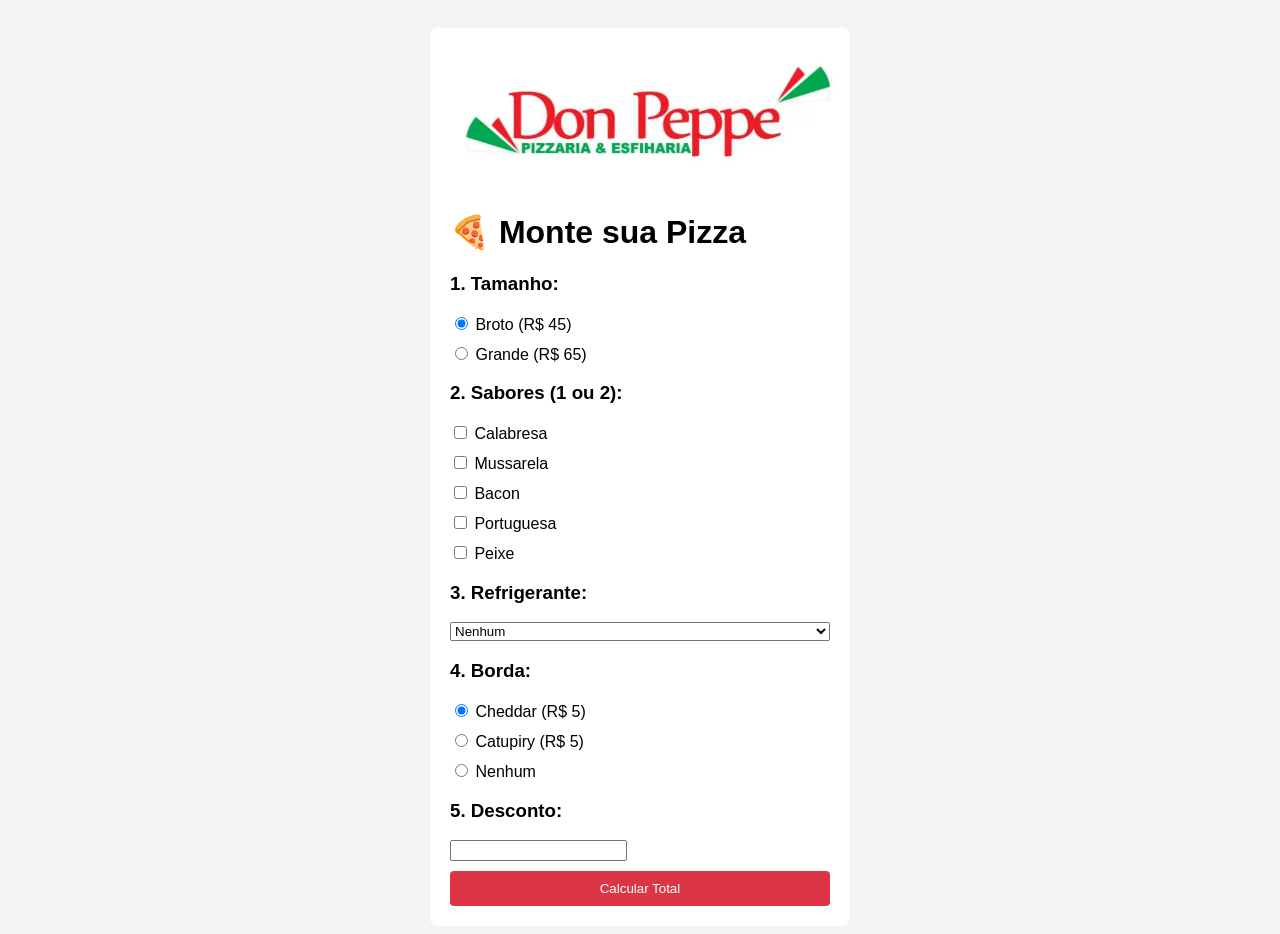
<file: anonimo/Pizzaria_local/index.html>
<!DOCTYPE html>
<html lang="pt-BR">
<head>
    <meta charset="UTF-8">
    <title>Pizzaria</title>
    <link rel="stylesheet" href="style.css">
</head>
<body>
    <div class="box">
        <img src="7l523dwlw1c2kn4clwuh.webp" alt="Logo da Pizzaria" weidht="100px" height="140px">
        <h1>🍕 Monte sua Pizza</h1>
        <form action="backend.php" method="POST">
            <h3>1. Tamanho:</h3>
            <label><input type="radio" name="tamanho" value="Broto" checked> Broto (R$ 45)</label>
            <label><input type="radio" name="tamanho" value="Grande"> Grande (R$ 65)</label>

            <h3>2. Sabores (1 ou 2):</h3>
            <label><input type="checkbox" name="sabores[]" value="Calabresa"> Calabresa</label>
            <label><input type="checkbox" name="sabores[]" value="Mussarela"> Mussarela</label>
            <label><input type="checkbox" name="sabores[]" value="Bacon"> Bacon</label>
            <label><input type="checkbox" name="sabores[]" value="Portuguesa"> Portuguesa</label>
            <label><input type="checkbox" name="sabores[]" value="Peixe"> Peixe</label>

            <h3>3. Refrigerante:</h3>
            <select name="refri">
                <option value="Nenhum">Nenhum</option>
                <option value="Coca">Coca 2L (R$ 12)</option>
                <option value="Guarana">Guaraná 2L (R$ 10)</option>
                <option value="Fanta">Fanta(R$ 12)</option>
                <option value="Pepsi">Pepsi(R$ 10)</option>
            </select>

            <h3>4. Borda:</h3>
                <label><input type="radio" name="borda" value="Cheddar" checked> Cheddar (R$ 5)</label>
                <label><input type="radio" name="borda" value="Catupiry"> Catupiry (R$ 5)</label>
                <label><input type="radio" name="borda" value="Nenhum"> Nenhum</label>

            <h3>5. Desconto:</h3>
             <input type="text" name="cupom">
            <button type="submit">Calcular Total</button>
        </form>
    </div>
</body>
</html>
</file>
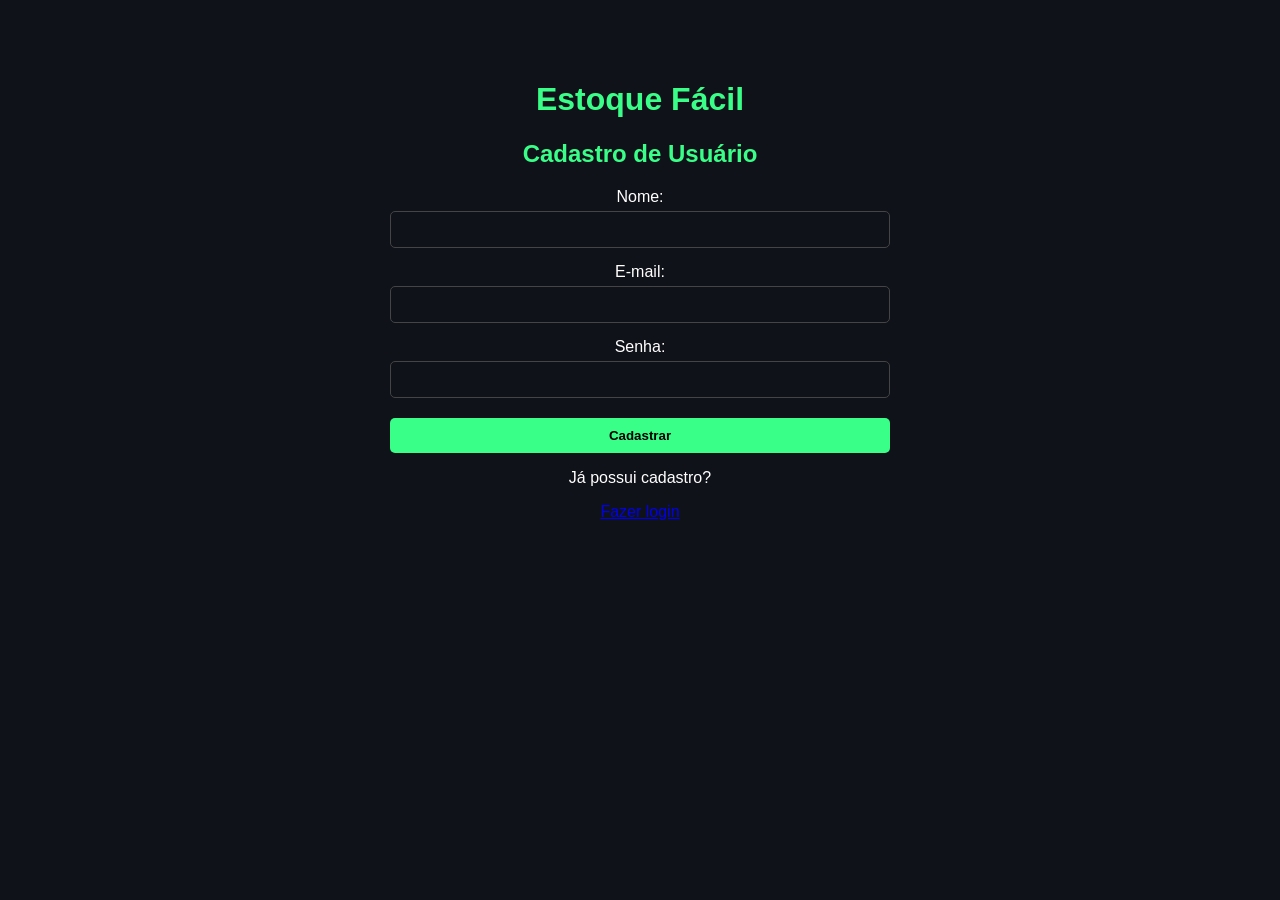
<file: anonimo/estoque/cadastro.html>
<!DOCTYPE html>
<html lang="pt-BR">
<head>
    <meta charset="UTF-8">
    <title>Cadastro - Estoque Fácil</title>
    <link rel="stylesheet" href="style.css">
</head>
<body>
    <div class="container">
        <h1>Estoque Fácil</h1>
        <h2>Cadastro de Usuário</h2>
        <form action="cadastro_usuario.php" method="post">
            <label>Nome:</label>
            <input type="text" name="nome" required>
            <label>E-mail:</label>
            <input type="email" name="email" required>
            <label>Senha:</label>
            <input type="password" name="senha" required>
            <button type="submit">Cadastrar</button>
        </form>
        <p>Já possui cadastro?</p>
        <a href="login.html">Fazer login</a>
    </div>
</body>
</html>
</file>
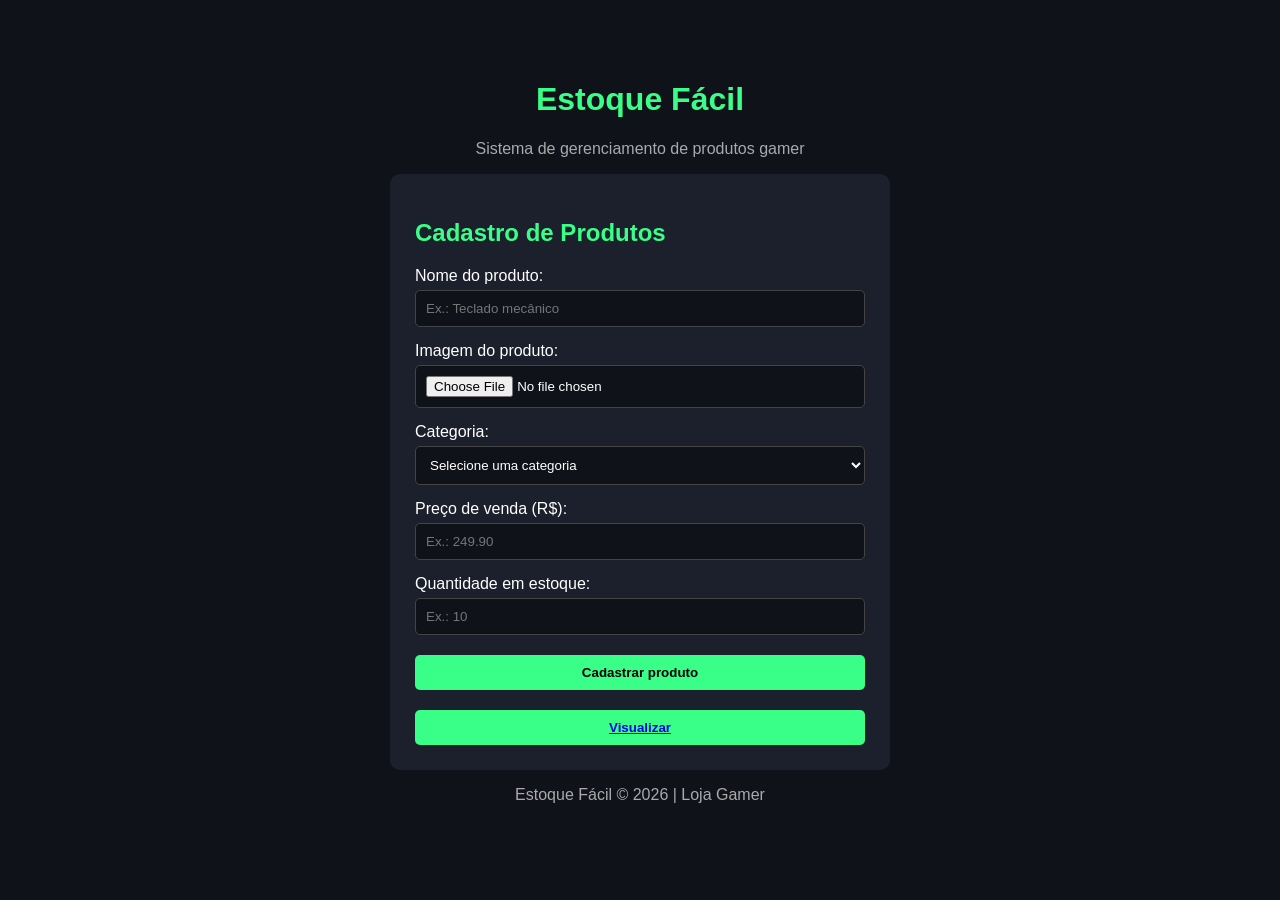
<file: anonimo/estoque/interface.html>
<!DOCTYPE html>
<html lang="pt-BR">

<head>
    <meta charset="UTF-8">
    <meta name="viewport" content="width=device-width, initial-scale=1.0">
    <title>Estoque Fácil | Loja Gamer</title>
    <link rel="stylesheet" href="style.css">
</head>
<body>

    <div class="container">

        <h1>Estoque Fácil</h1>
        <p class="subtitulo">Sistema de gerenciamento de produtos gamer</p>

        <div class="formulario">

            <h2>Cadastro de Produtos</h2>

            <form action="cadastro.php" method="POST" enctype="multipart/form-data">

                <label for="nome">Nome do produto:</label>
                <input type="text" id="nome" name="nome"
                       placeholder="Ex.: Teclado mecânico" required>
                       
                <label for="imagem">Imagem do produto:</label>
                <input type="file" id="imagem" name="imagem"
                       placeholder="Ex.: Teclado mecânico" required accept="image/*">

                <label for="categoria">Categoria:</label>
                <select id="categoria" name="categoria" required>
                    <option value="">Selecione uma categoria</option>
                    <option value="Periféricos">Periféricos</option>
                    <option value="Componentes">Componentes</option>
                    <option value="Monitores">Monitores</option>
                    <option value="Acessórios">Acessórios</option>
                </select>

                <label for="preco">Preço de venda (R$):</label>
                <input type="number" id="preco" name="preco"
                       min="0.01" step="0.01" placeholder="Ex.: 249.90" required>

                <label for="quantidade">Quantidade em estoque:</label>
                <input type="number" id="quantidade" name="quantidade"
                       min="0" placeholder="Ex.: 10" required>

                <button type="submit">Cadastrar produto</button>
            </form>
            <button><a href="lista.php">Visualizar</a></button>
        </div>

        <p class="rodape">Estoque Fácil © 2026 | Loja Gamer</p>

    </div>

</body>
</html>
</file>
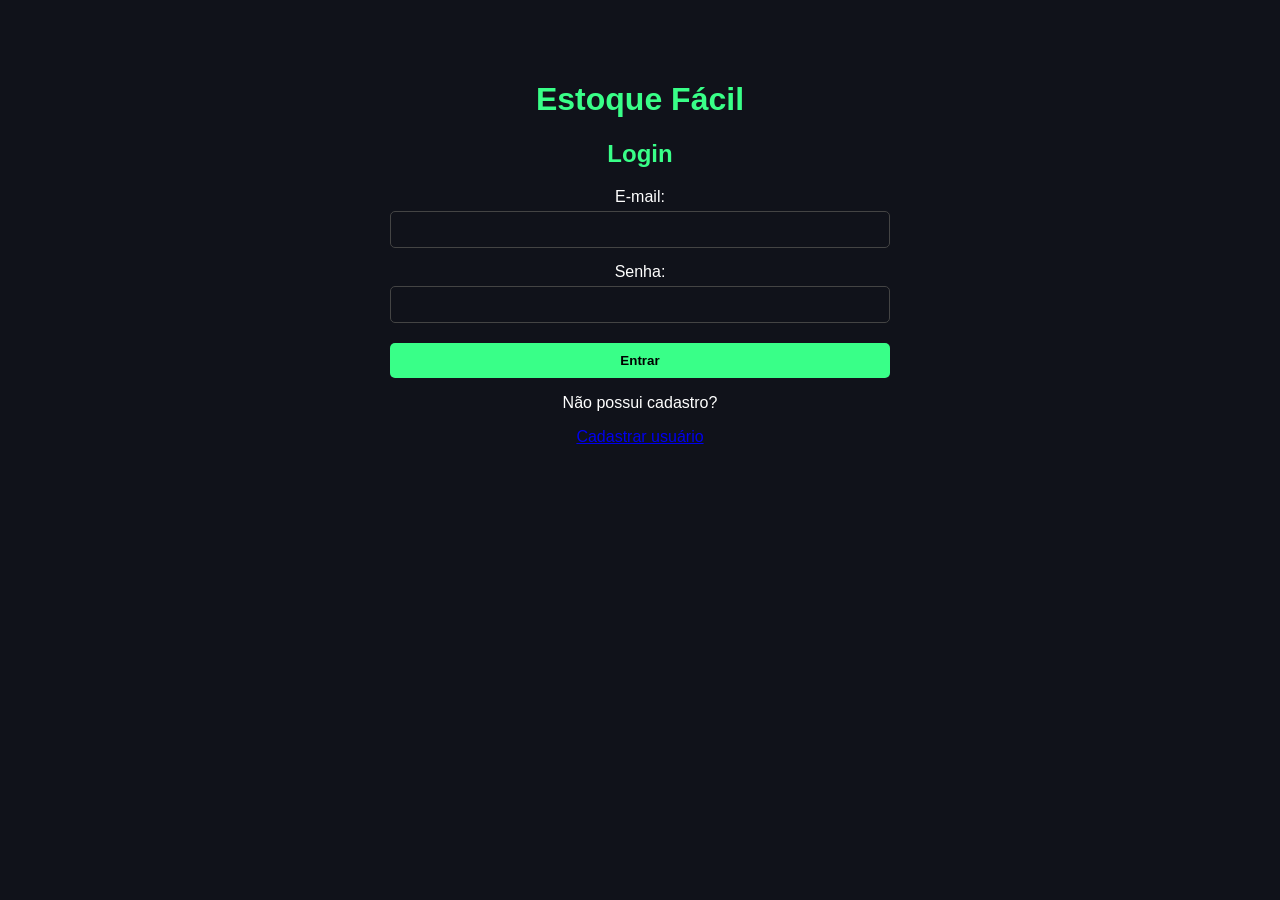
<file: anonimo/estoque/login.html>
<!DOCTYPE html>
<html lang="pt-BR">

<head>
    <meta charset="UTF-8">
    <title>Login - Estoque Fácil</title>
    <link rel="stylesheet" href="style.css">
</head>
<body>
    <div class="container">
        <h1>Estoque Fácil</h1>
        <h2>Login</h2>
        <form action="login.php" method="post">
            <label>E-mail:</label>
            <input type="email" name="email" required>
            <label>Senha:</label>
            <input type="password" name="senha" required>
            <button type="submit">Entrar</button>
        </form>
        <p>Não possui cadastro?</p>
        <a href="cadastro.html">Cadastrar usuário</a>
    </div>
</body>
</html>
</file>
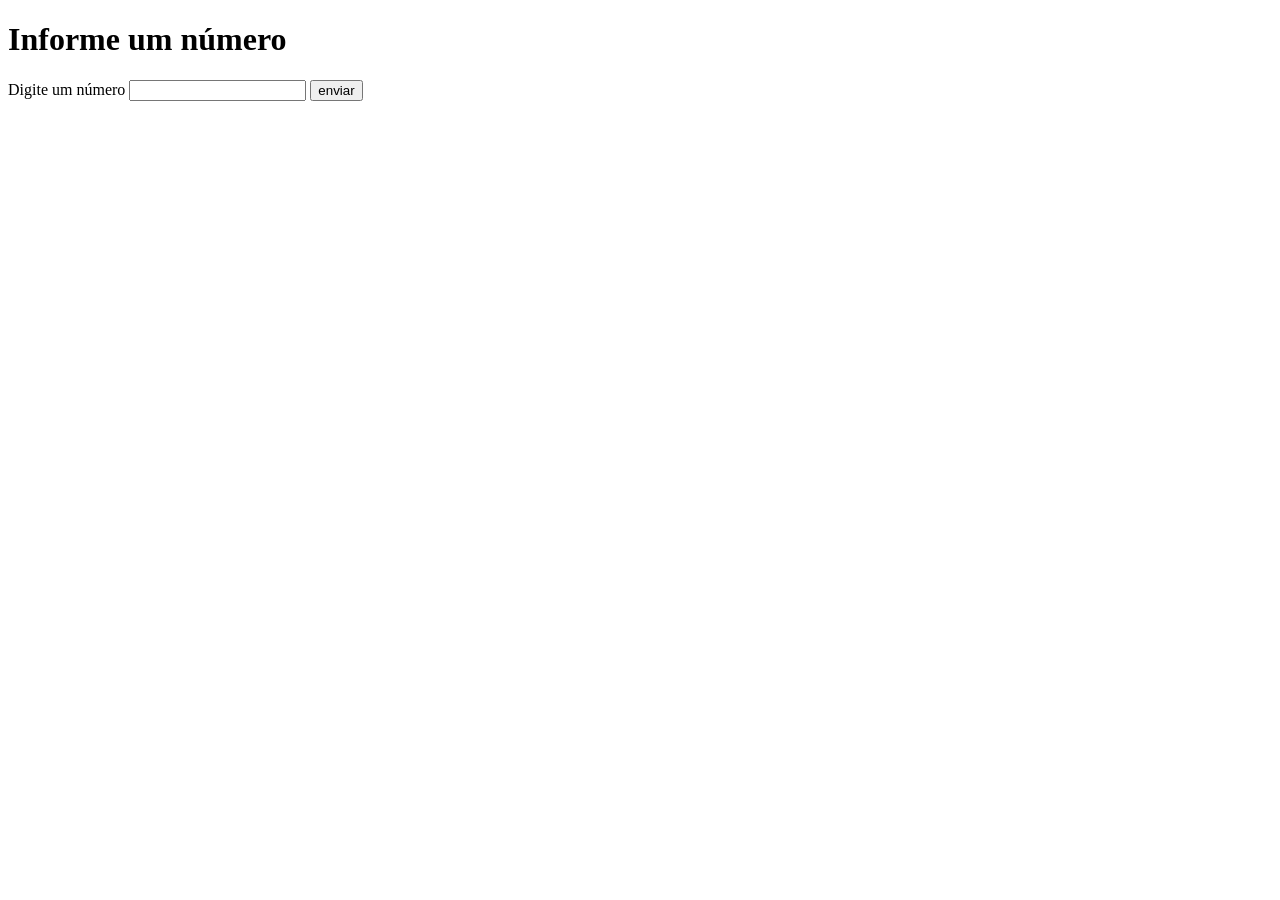
<file: anonimo/Lista 11/ex1.html>
<!DOCTYPE html>
<html lang="pt-br">
<head>
    <meta charset="UTF-8">
    <meta name="viewport" content="width=device-width, initial-scale=1.0">
    <title>ex1</title>
</head>
    
<body>
    <h1>Informe um número</h1>
    <form action="ex1.php" method="POST">
        <label>Digite  um número</label>
        <input type="number" name="num">
        <button type="submit">enviar</button>
    </form>
</body>
</html>
</file>
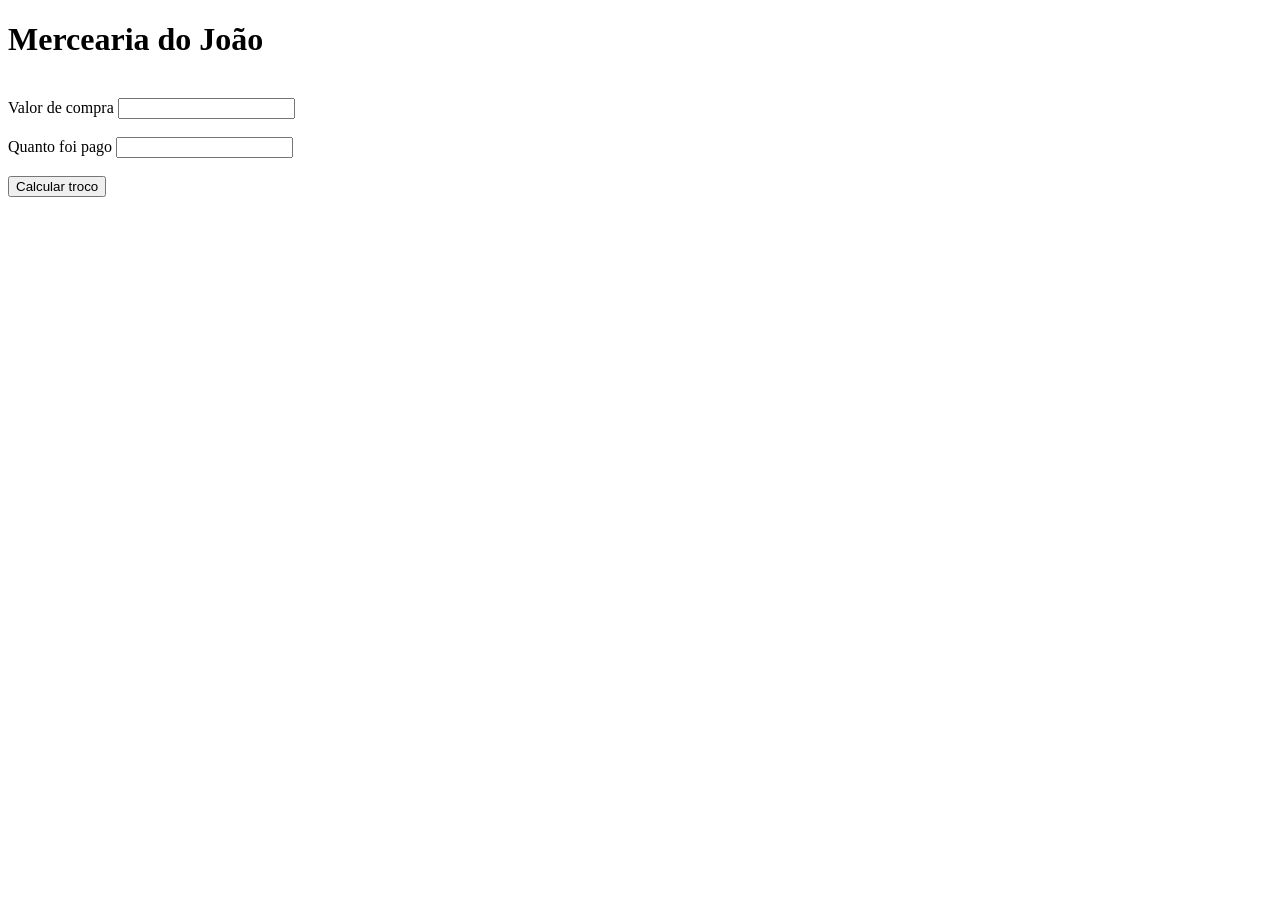
<file: anonimo/Lista 11/ex2.html>
<!DOCTYPE html>
<html lang="en">
<head>
    <meta charset="UTF-8">
    <meta name="viewport" content="width=device-width, initial-scale=1.0">
    <title>Document</title>
</head>
<body>
    <h1>Mercearia do João</h1>
    <br>
    <form action="ex2.php" method="post">
        <label>Valor de compra</label>
        <input type="number" name="valor"><br><br>
        <label>Quanto foi pago</label>
        <input type="number" name="dim"><br><br>
        <button>Calcular troco</button>
    </form>

</body>
</html>
</file>
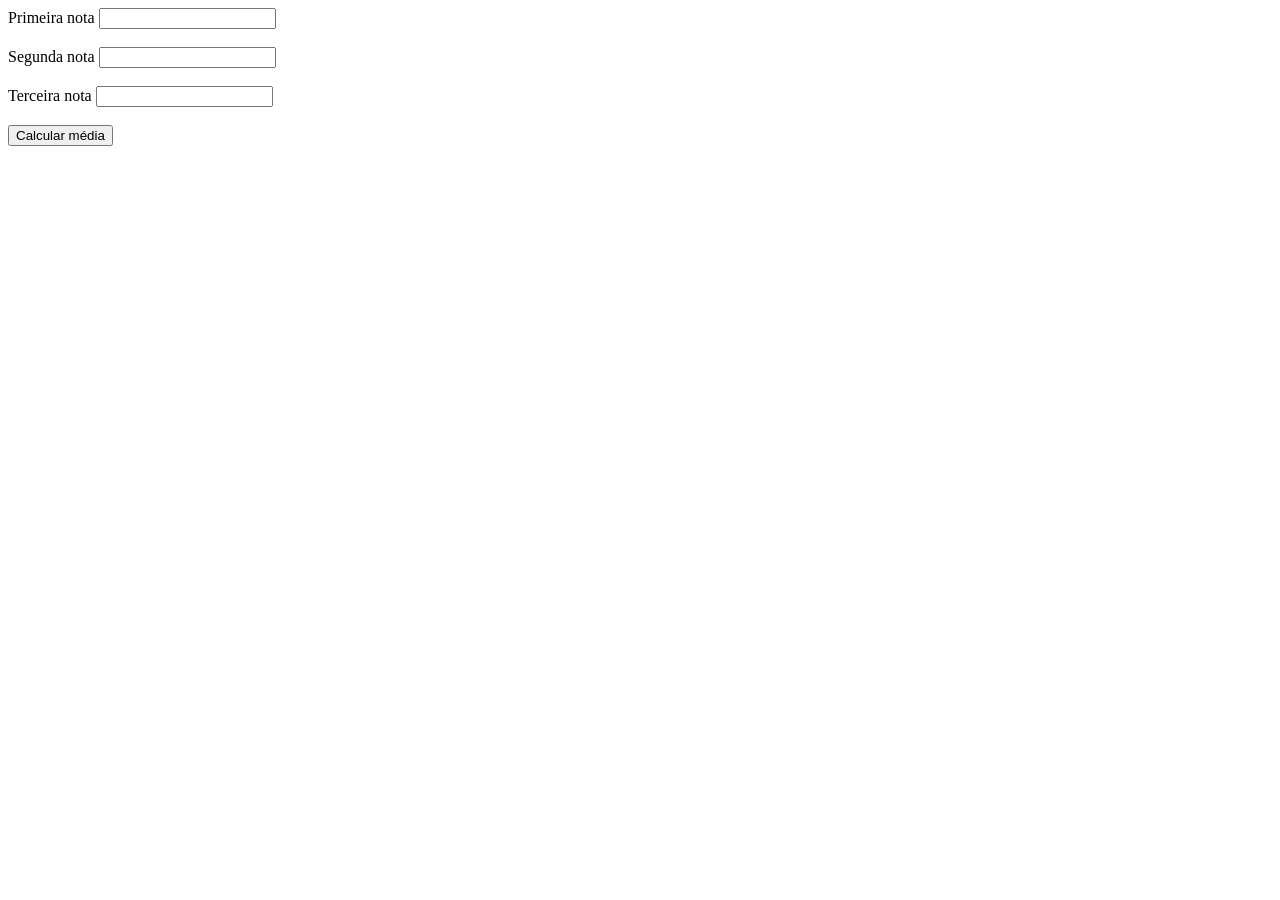
<file: anonimo/Lista 11/ex3.html>
<!DOCTYPE html>
<html lang="pt-br">
<head>
    <meta charset="UTF-8">
    <meta name="viewport" content="width=device-width, initial-scale=1.0">
    <title>Document</title>
</head>
<body>
    <form action="ex3.php" method="post">
        <label>Primeira nota</label>
        <input type="number" name="nota1"><br><br>
        <label>Segunda nota</label>
        <input type="number" name="nota2"><br><br>
        <label>Terceira nota</label>
        <input type="number" name="nota3"><br><br>
        <button>Calcular média</button>
    </form>
</body>
</html>
</file>
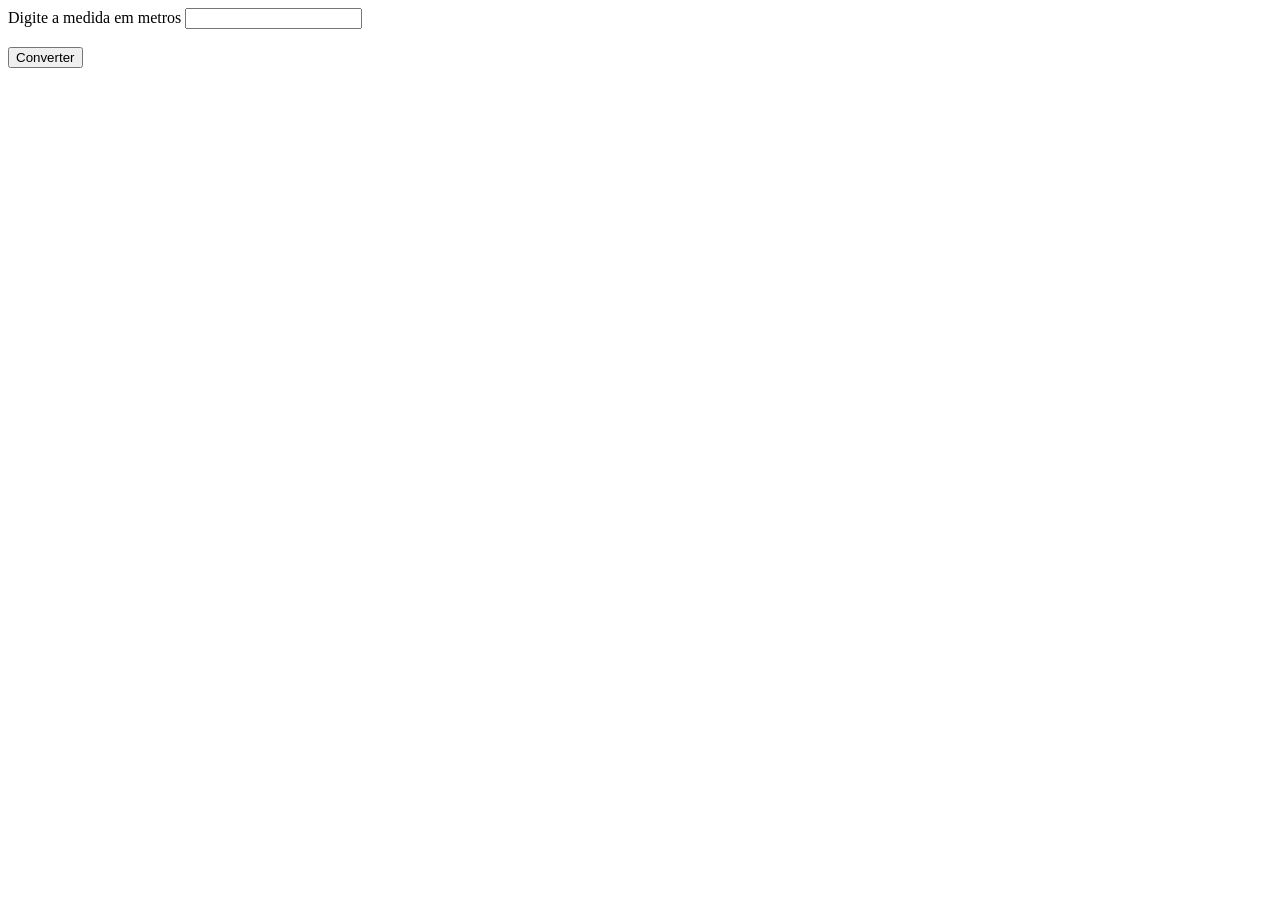
<file: anonimo/Lista 11/ex4.html>
<!DOCTYPE html>
<html lang="pt-br">
<head>
    <meta charset="UTF-8">
    <meta name="viewport" content="width=device-width, initial-scale=1.0">
    <title>Document</title>
</head>
<body>
    <form action="ex4.php" method="post">
        <label>Digite a medida em metros</label>
        <input type="float" name="metros"><br><br>
        <button>Converter</button>
    </form>
</body>
</html>
</file>
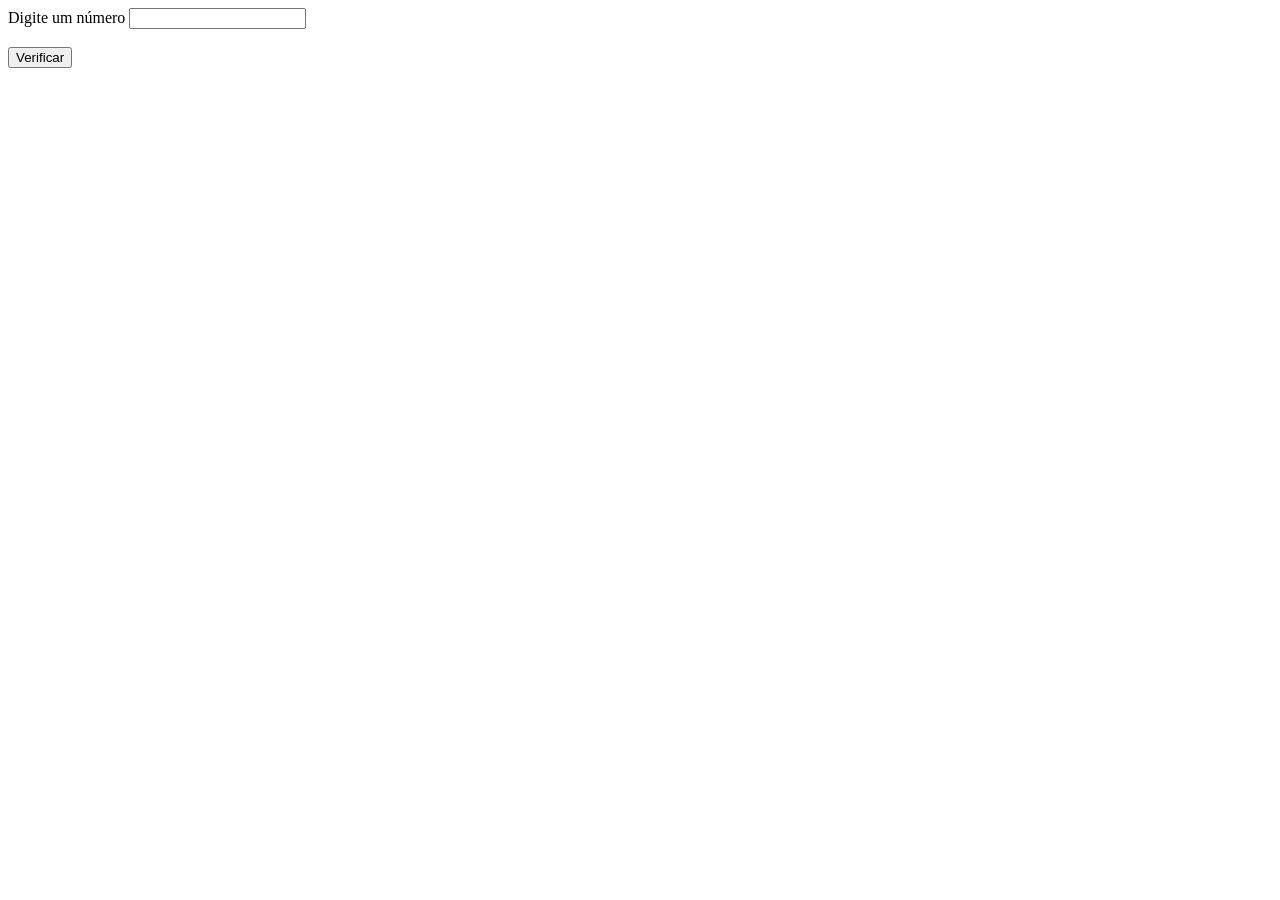
<file: anonimo/Lista 11/ex5.html>
<!DOCTYPE html>
<html lang="pt-br">
<head>
    <meta charset="UTF-8">
    <meta name="viewport" content="width=device-width, initial-scale=1.0">
    <title>Document</title>
</head>
<body>
    <form action="ex5.php" method="post">
        <label>Digite um número</label>
        <input type="number" name="num"><br><br>
        <button>Verificar</button>
    </form>
</body>
</html>
</file>
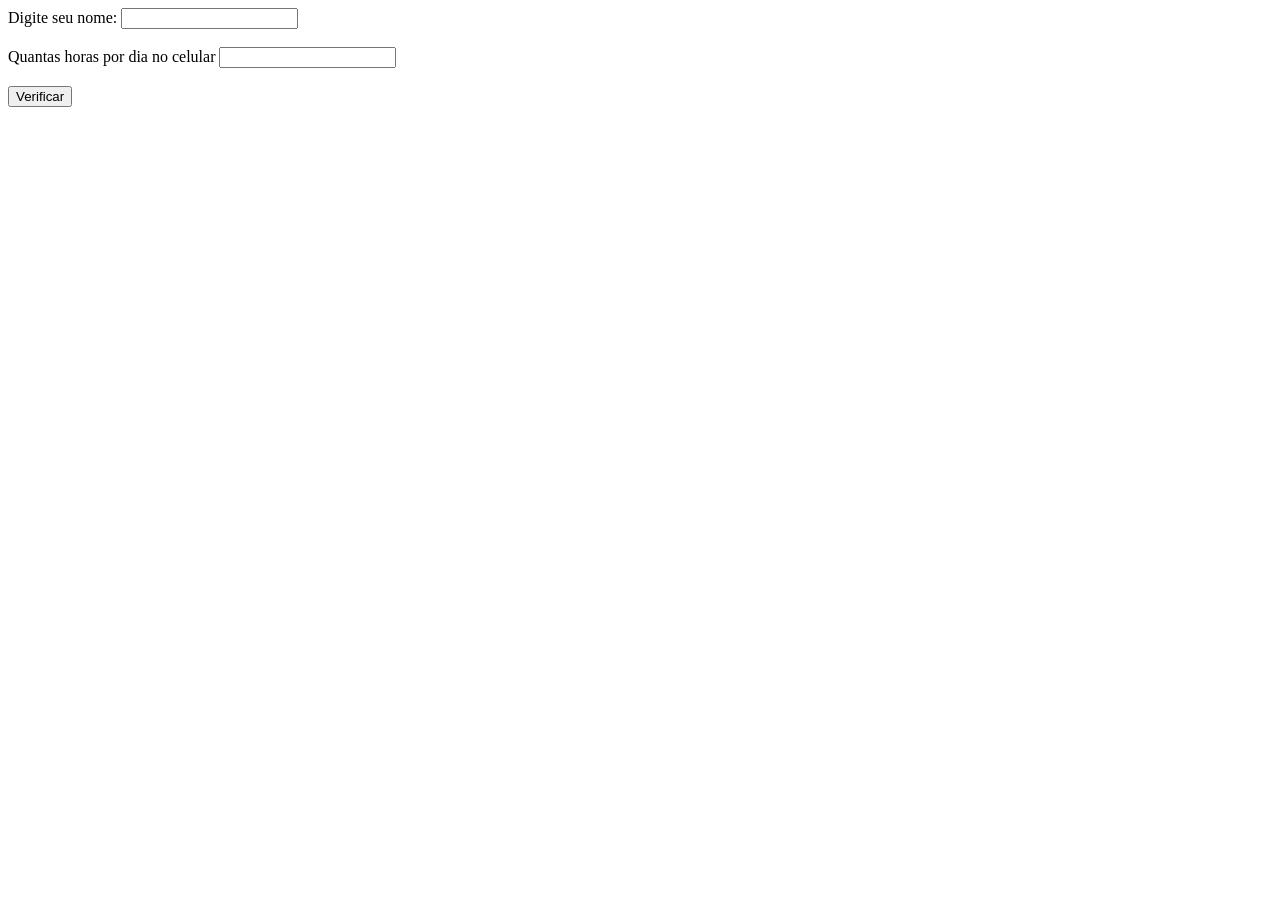
<file: anonimo/Lista 11/ex6.html>
<!DOCTYPE html>
<html lang="pt-br">
<head>
    <meta charset="UTF-8">
    <meta name="viewport" content="width=device-width, initial-scale=1.0">
    <title>Document</title>
</head>
<body>
     <form action="ex6.php" method="post">
        <label>Digite seu nome:</label>
        <input type="text" name="nome"><br><br>
        <label>Quantas horas por dia no celular</label>
        <input type="number" name="num" required><br><br>
        <button>Verificar</button>
    </form>
</body>
</html>
</file>
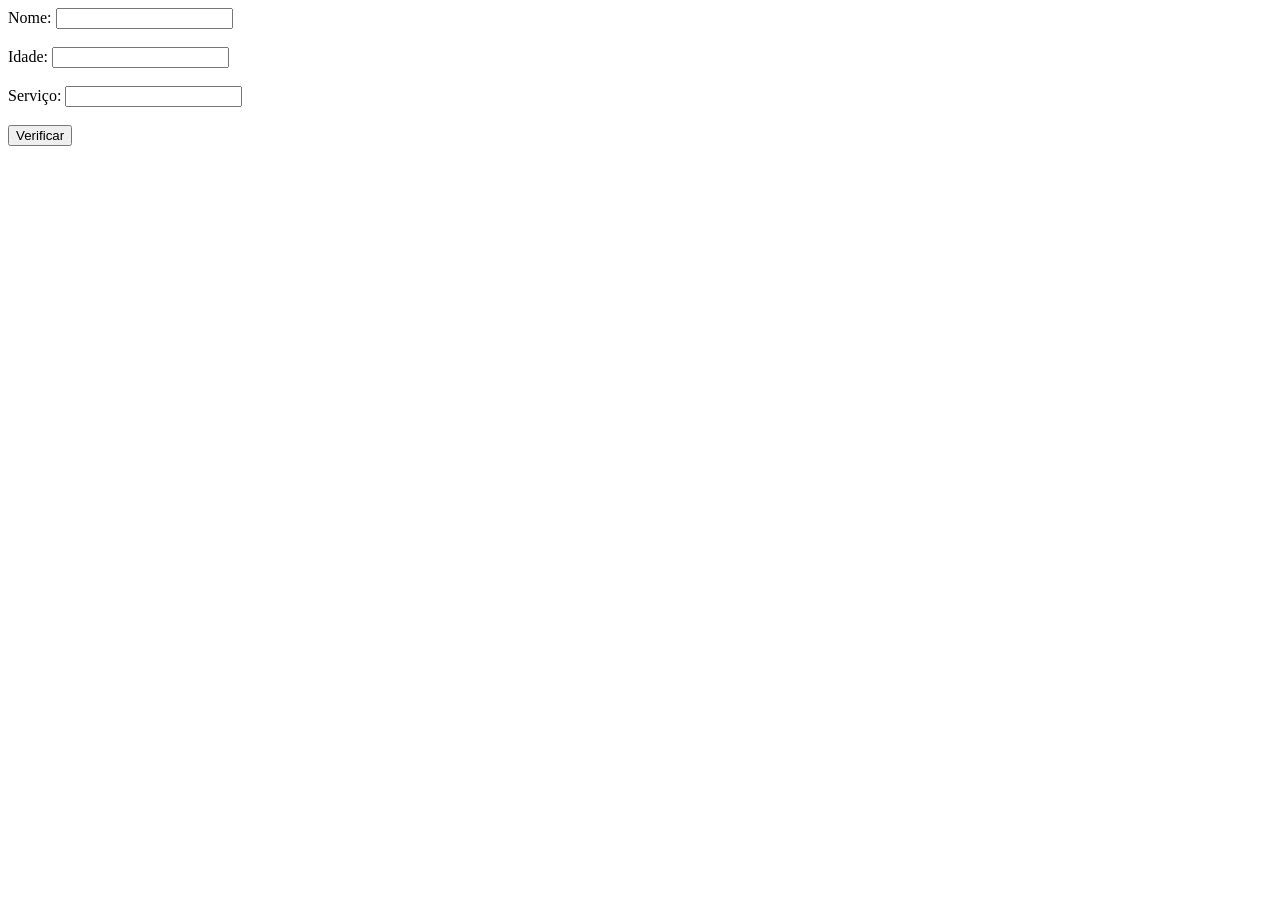
<file: anonimo/Lista 11/ex7.html>
<!DOCTYPE html>
<html lang="pt-br">
<head>
    <meta charset="UTF-8">
    <meta name="viewport" content="width=device-width, initial-scale=1.0">
    <title>Document</title>
</head>
<body>
     <form action="ex6.php" method="post">
        <label>Nome:</label>
        <input type="text" name="nome"><br><br>
        <label>Idade:</label>
        <input type="number" name="num" required><br><br>
        <label>Serviço:</label>
        <input type="text" name="service"><br><br>
        <button>Verificar</button>
    </form>
</body>
</html>
</file>
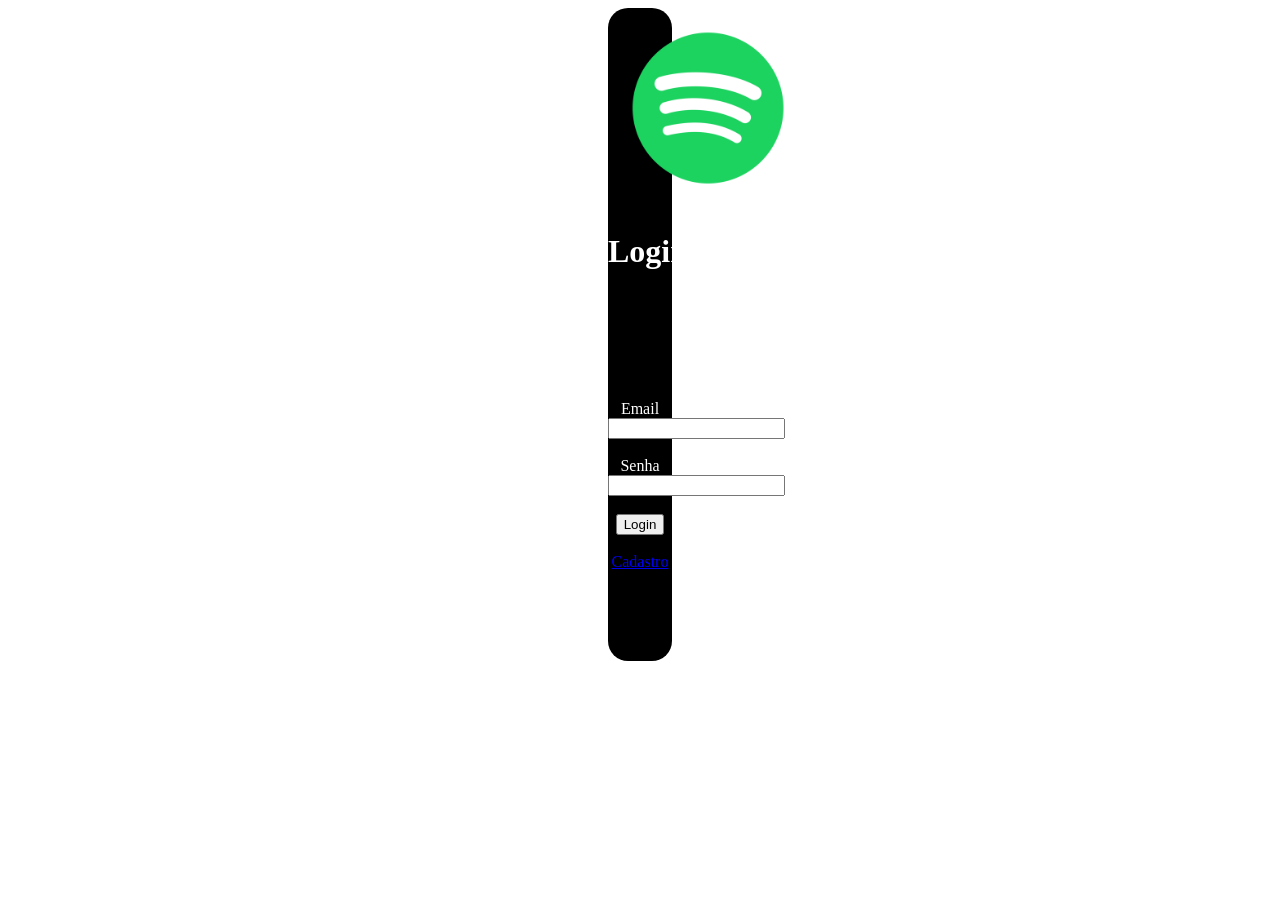
<file: anonimo/Lista 11/ex7cadastro.html>
<!DOCTYPE html>
<html lang="pt-br">
<head>
    <meta charset="UTF-8">
    <meta name="viewport" content="width=device-width, initial-scale=1.0">
    <title>Login</title>
    <link rel="stylesheet" href="ex7cadastro.css">
</head>
<body>
    <div class="meio">
        <img src="spotify-logo-spotify-logo-transparent-spotify-icon-transparent-free-free-png.webp" width="200px">
        <h1>Login</h1>
        <form action="ex7cadastro.php" method="post">
            <br><br><br><br><br><br>
            <label>Email</label>
            <input type="text" name="email"><br><br>
            <label>Senha</label>
            <input type="password" name="senha"><br><br>
            <button type="submit">Login</button><br><br>
            <a href="ex7cadastro1.html">Cadastro</a>
            <br><br><br><br><br><br>
        </form>
    </div>
</body>
</html>
</file>
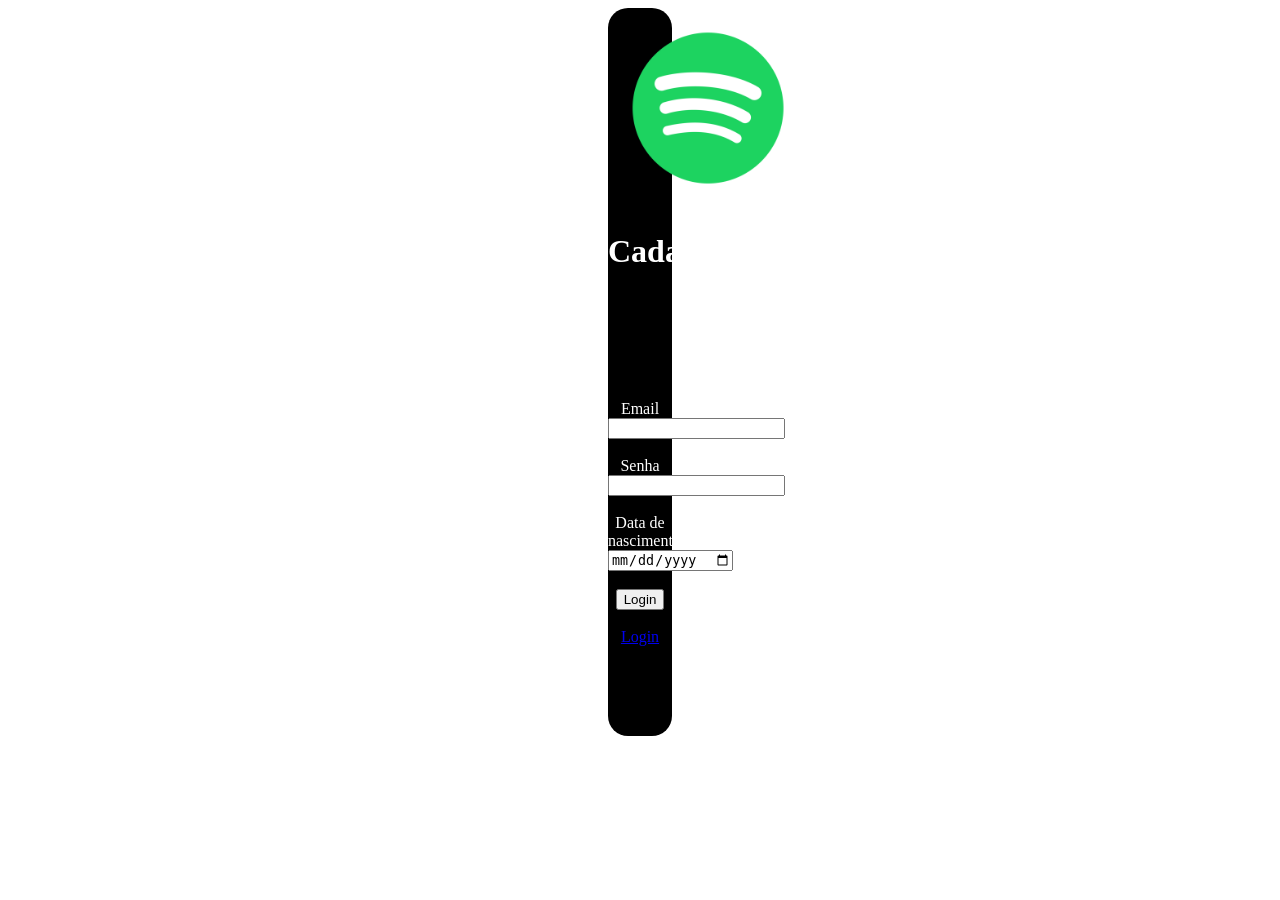
<file: anonimo/Lista 11/ex7cadastro1.html>
<!DOCTYPE html>
<html lang="pt-br">
<head>
    <meta charset="UTF-8">
    <meta name="viewport" content="width=device-width, initial-scale=1.0">
    <title>Login</title>
    <link rel="stylesheet" href="ex7cadastro.css">
</head>
<body>
    <div class="meio">
        <img src="spotify-logo-spotify-logo-transparent-spotify-icon-transparent-free-free-png.webp" width="200px">
        <h1>Cadastro</h1>
        <form action="ex7cadastro1.php" method="post">
            <br><br><br><br><br><br>
            <label>Email</label>
            <input type="text" name="email"><br><br>
            <label>Senha</label>
            <input type="password" name="senha"><br><br>
            <label>Data de nascimento</label>
            <input type="date" name="data"><br><br>
            <button type="submit">Login</button><br><br>
            <a href="ex7cadastro.html">Login</a>
            <br><br><br><br><br><br>
        </form>
    </div>
</body>
</html>
</file>
<file: anonimo/Pizzaria_local/style.css>
body {
    font-family: sans-serif;
    background: #f4f4f4;
    padding-top: 20px;
}

.box {
    background: white;
    width: 380px;
    margin: auto;
    padding: 20px;
    border-radius: 8px;
}

label, select, button, .btn {
    display: block;
    width: 100%;
    margin-top: 10px;
    box-sizing: border-box;
}

button, .btn {
    padding: 10px;
    background: #dc3545;
    color: white;
    text-align: center;
    text-decoration: none;
    border: none;
    border-radius: 4px;
}

.wsp {
    background: #25d366;
}
</file>
<file: anonimo/estoque/style.css>
body {
    font-family: Arial, sans-serif;
    background: #10121a;
    color: white;
    margin: 0;
}

.container {
    max-width: 500px;
    margin: 40px auto;
    padding: 20px;
    text-align: center;
}

h1, h2 {
    color: #39ff88;
}

.subtitulo, .rodape {
    color: #aaa;
}

.formulario {
    background: #1c202c;
    padding: 25px;
    border-radius: 10px;
    text-align: left;
}

label {
    display: block;
    margin: 15px 0 5px;
}

input, select, button {
    width: 100%;
    padding: 10px;
    box-sizing: border-box;
    border-radius: 5px;
}

input, select {
    background: #10121a;
    color: white;
    border: 1px solid #444;
}

button {
    margin-top: 20px;
    background: #39ff88;
    border: none;
    font-weight: bold;
    cursor: pointer;
}

button:hover {
    background: #20d96d;
}

/* Tabela styles */
table {
    width: 100%;
    border-collapse: collapse;
    font-size: 13px;
}

th, td {
    padding: 10px 5px;
    border-bottom: 1px solid #444;
    text-align: left;
}

th {
    color: #39ff88;
}

.botao {
    display: block;
    margin-top: 20px;
    padding: 12px;
    background: #39ff88;
    color: #10121a;
    text-decoration: none;
    text-align: center;
    border-radius: 5px;
    font-weight: bold;
}
</file>
<file: anonimo/Lista 11/ex7cadastro.css>
.meio{
    text-align:center;
    background-color: black;
    margin-left: 600px;
    margin-right: 600px;
    border-radius: 20px;
}
h1, label{
    color: white;
}
</file>
